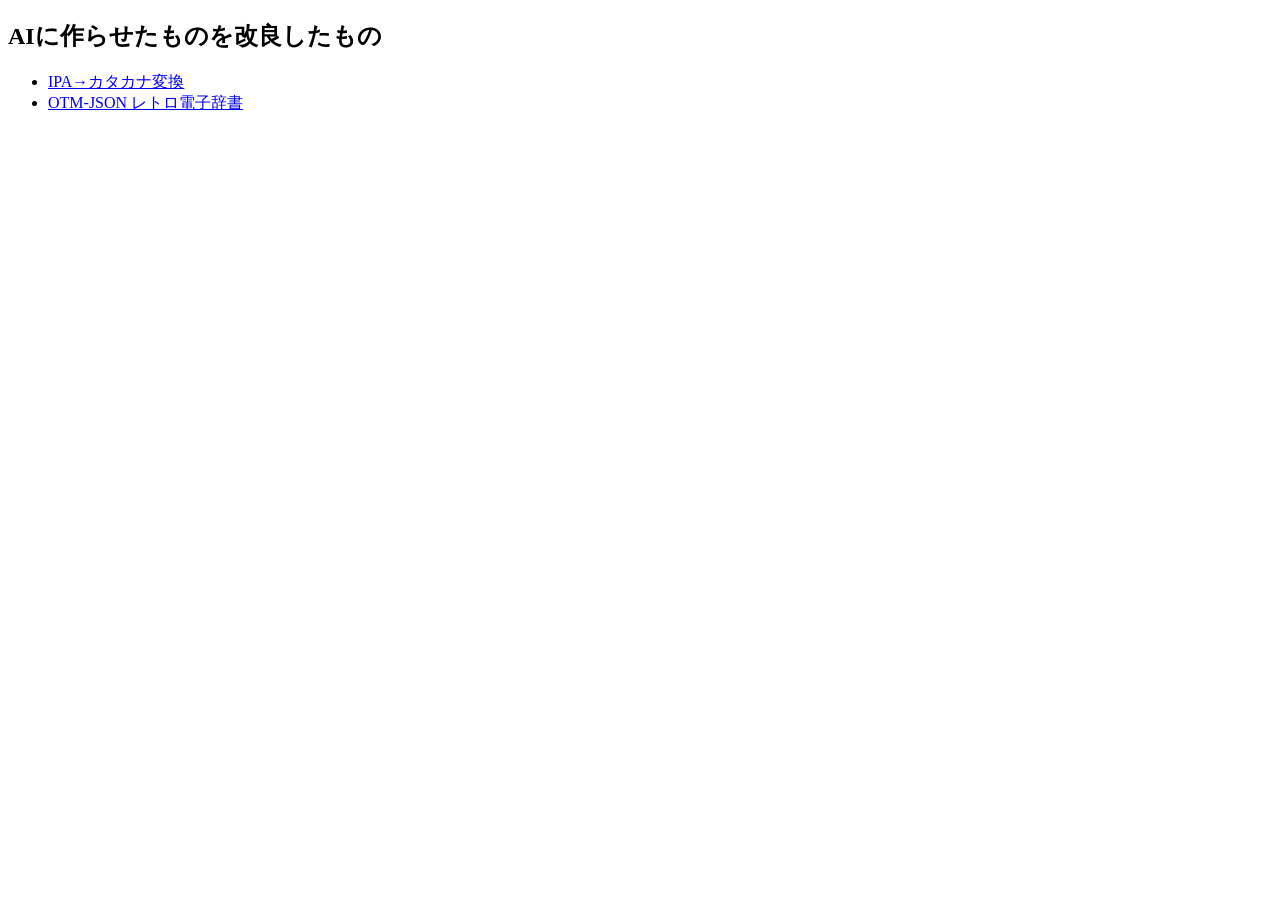
<file: index.html>
<!DOCTYPE html>
<html lang="ja">

<head>
  <meta charset="UTF-8">
  <meta name="viewport" content="width=device-width, initial-scale=1.0">
  <title>index</title>
</head>

<body>
  <nav aria-label="同じ階層のページ">
    <h2>AIに作らせたものを改良したもの</h2>
    <ul>
      <li><a href="IPA_kana_converter.html">IPA→カタカナ変換</a></li>
      <li><a href="OTM_retrodict.html">OTM-JSON レトロ電子辞書</a></li>
    </ul>
  </nav>
</body>

</html>
</file>
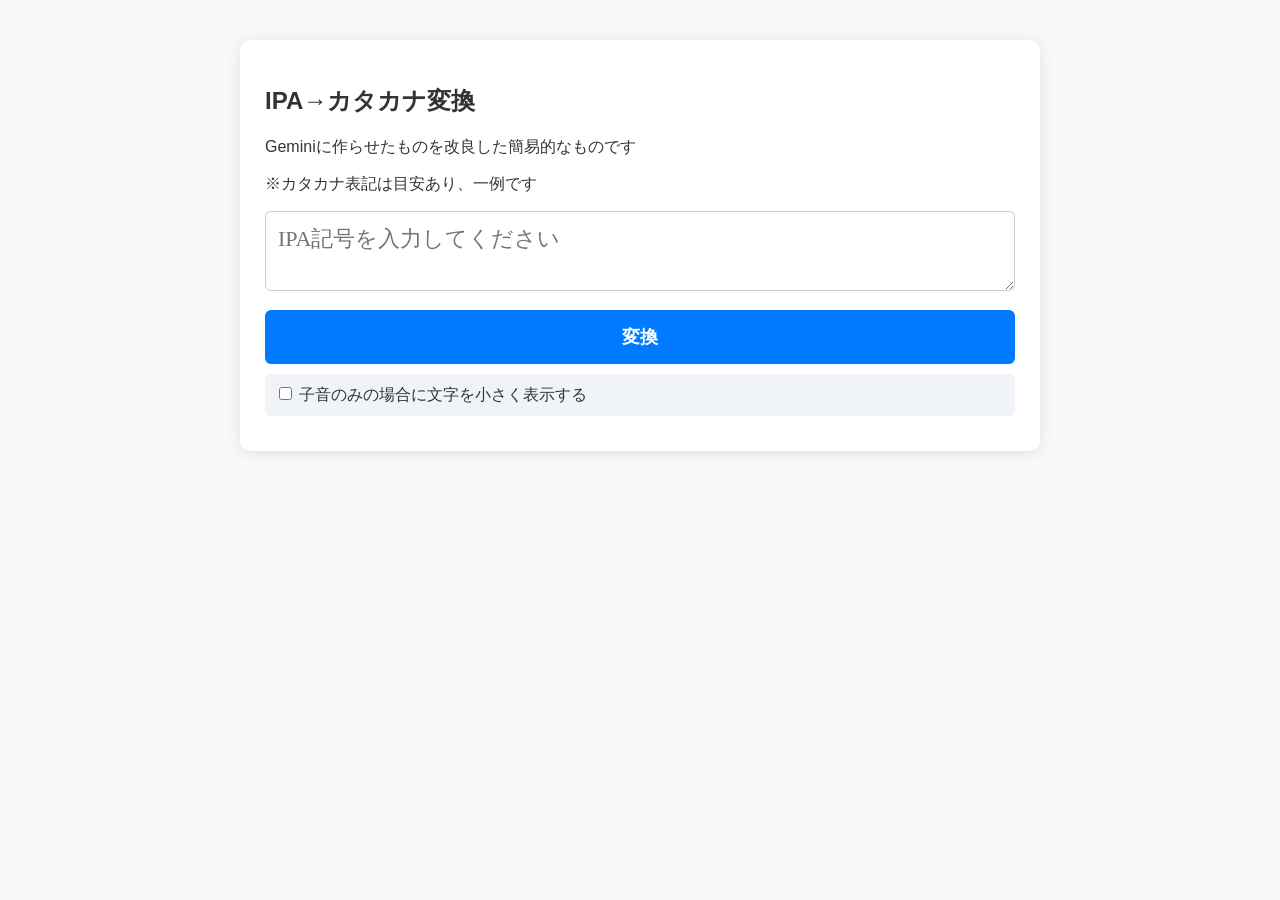
<file: IPA_kana_converter.html>
<!DOCTYPE html>
<html lang="ja">

<head>
    <meta charset="UTF-8">
    <meta name="viewport" content="width=device-width, initial-scale=1.0">
    <title>IPA→カタカナ変換</title>
    <style>
        body {
            font-family: "Helvetica Neue", Arial, "Hiragino Kaku Gothic ProN", "Hiragino Sans", Meiryo, sans-serif;
            max-width: 800px;
            margin: 20px auto;
            padding: 20px;
            background-color: #f8f9fa;
            color: #333;
        }

        textarea#ipaInput {
            width: 100%;
            height: 80px;
            font-size: 22px;
            padding: 12px;
            border: 1px solid #ccc;
            border-radius: 6px;
            box-sizing: border-box;
            font-family: "Charis SIL", "Doulos SIL", "Gentium Plus", "Lucida Sans Unicode", "Segoe UI Symbol", "Arial Unicode MS", serif;
        }

        textarea {
            width: 100%;
            height: 80px;
            font-size: 20px;
            padding: 12px;
            border: 1px solid #ccc;
            border-radius: 6px;
            box-sizing: border-box;
        }

        button {
            margin-top: 15px;
            width: 100%;
            padding: 15px;
            font-size: 18px;
            background: #007bff;
            color: white;
            border: none;
            border-radius: 6px;
            cursor: pointer;
            font-weight: bold;
        }

        #resultArea {
            margin-top: 30px;
        }

        .kana-display {
            font-size: 2.5rem;
            font-weight: bold;
            color: #007bff;
            text-align: center;
            margin-bottom: 20px;
            border-bottom: 2px solid #eee;
            padding-bottom: 10px;
        }

        table {
            width: 100%;
            border-collapse: collapse;
        }

        th,
        td {
            border: 1px solid #ddd;
            padding: 12px;
            text-align: center;
        }

        th {
            background-color: #f2f2f2;
        }

        .ipa-input-org {
            background: #e9ecef;
            color: #007bff;
        }

        .small-char {
            font-size: 0.55em;
            color: #339fff;
            vertical-align: 0em;
            margin: 0 1px;
        }

        .option-area {
            margin: 10px 0;
            padding: 10px;
            background: #f0f4f8;
            border-radius: 6px;
        }

        .ipa-sym {
            font-weight: bold;
            color: #d63384;
            font-size: 1.4rem;
            font-family: "Charis SIL", "Doulos SIL", "Gentium Plus", "Lucida Sans Unicode", "Segoe UI Symbol", "Arial Unicode MS", serif;
            background-color: #fff0f6;
            padding: 2px 6px;
            border-radius: 4px;
        }

        .ipa-sym a {
            display: block;
            width: 100%;
            height: 100%;
            box-sizing: border-box;
            color: inherit;

        }

        .ipa-sym a:hover {
            color: #007bff;
            background-color: #ff6;
        }

        .container {
            background: white;
            padding: 25px;
            border-radius: 10px;
            box-shadow: 0 2px 15px rgba(0, 0, 0, 0.1);
        }
    </style>
</head>

<body>

    <div class="container">
        <h2>IPA→カタカナ変換</h2>
        <p>Geminiに作らせたものを改良した簡易的なものです</p>
        <p>※カタカナ表記は目安あり、一例です</p>
        <textarea id="ipaInput" placeholder="IPA記号を入力してください"></textarea>
        <button onclick="processIPA()">変換</button>

        <div class="option-area">
            <input type="checkbox" id="smallConsonant" onchange="processIPA()">
            <label for="smallConsonant">子音のみの場合に文字を小さく表示する</label>
        </div>

        <div id="resultArea" style="display:none;">
            <div class="kana-display" id="kanaOutput"></div>
            <table>
                <thead>
                    <tr>
                        <th>記号</th>
                        <th>発音の解説</th>
                    </tr>
                </thead>
                <tbody id="explanationBody"></tbody>
            </table>
        </div>
    </div>


    <script>
        // IPA→簡素音素　日本語に変換する前準備
        const ipaToJpMap = {
            // 母音
            "i": "i", "y": "yu", "ɨ": "wi", "ʉ": "u", "ɯ": "u", "u": "u",
            "ɪ": "i", "ʏ": "u", "ʊ": "u",
            "e": "e", "ø": "u", "ɘ": "e", "ɵ": "o", "ɤ": "u", "o": "o",
            "ə": "a",
            "ɛ": "e", "œ": "e", "ɜ": "a", "ɞ": "a", "ʌ": "a", "ɔ": "o",
            "æ": "ya", "ɐ": "a",
            "a": "a", "ɶ": "a", "ä": "a", "ɑ": "a", "ɒ": "o",

            // 子音
            "p": "p", "b": "b", "t": "t", "d": "d", "ʈ": "t", "ɖ": "d", "c": "ky", "ɟ": "gy", "k": "k", "ɡ": "g", "q": "k", "ɢ": "g", "ʡ": "h", "ʔ": "ッ",
            "m": "m", "ɱ": "m", "n": "n", "ŋ": "ŋ", "ɲ": "ny", "ɳ": "n", "ɴ": "ン", "ɰ̃": "ン",
            "ʙ̥": "p", "ʙ": "b", "r": "r", "ʀ": "r",
            "ⱱ": "v", "ɾ": "r", "ɽ": "r",
            "ɸ": "f", "β": "v", "f": "f", "v": "v", "θ": "s", "ð": "z", "s": "s", "z": "z", "ʃ": "ʃ", "ʒ": "j", "ʂ": "ʃ", "ʐ": "j", "ç": "hy", "ʝ": "y", "x": "h", "ɣ": "g", "χ": "h", "ʁ": "g", "ħ": "h", "ʕ": "h", "h": "h", "ɦ": "h",
            "ɬ": "ʃ", "ɮ": "j",
            "β̞": "w", "ʋ": "w", "ɹ": "r", "ɻ": "r", "j": "y", "ɰ": "w",
            "l": "r", "ɭ": "r", "ʎ": "y", "ʟ": "r",

            "w": "w", "ɥ": "yu", "ʍ": "w",
            "ʲ": "y", "ʷ": "w",

            "ɕ": "ʃ", "ʑ": "j",
            "t͡s": "ʦ", "d͡z": "ʣ", "t͡ʃ": "ʧ", "d͡ʒ": "j", "t͡ɕ": "ʧ", "d͡ʑ": "j", "ʈ͡ʂ": "ʧ", "ɖ͡ʐ": "j", "t͡ɬ": "ʧ", "d͡ɮ": "j",

            "ʜ": "h", "ʢ": "h", "ɧ": "h", "ɺ": "r", "ɫ": "r",

            // 入破音
            "ɓ": "b", "ɗ": "d", "ʄ": "gy", "ɠ": "g", "ʛ": "g", "ᶑ": "d",
            "ɓ̥": "p", "ɗ̥": "t", "ʄ̊": "ky", "ɠ̊": "k", "ʛ̥": "k", "ᶑ̊": "t",

            // 鼻母音
            "ã": "aン", "ẽ": "eン", "ĩ": "iン", "õ": "oン", "ũ": "uン",
            "̃": "ン",

            // 特殊
            "ː": "ー", "ʼ": "", "˞": "ー",
        };

        // 表記ゆれ正規化
        const ipaNormalizeMap = {
            "ts": "t͡s", "t͜s": "t͡s", "ʦ": "t͡s", "ƾ": "t͡s",
            "dz": "d͡z", "d͜z": "d͡z", "ʣ": "d͡z",
            "tʃ": "t͡ʃ", "t͜ʃ": "t͡ʃ", "ʧ": "t͡ʃ",
            "dʒ": "d͡ʒ", "d͜ʒ": "d͡ʒ", "ʤ": "d͡ʒ",
            "tɕ": "t͡ɕ", "t͜ɕ": "t͡ɕ",
            "dʑ": "d͡ʑ", "d͜ʑ": "d͡ʑ",
            "ʈ͜ʂ": "ʈ͡ʂ", "tʂ": "ʈ͡ʂ", "t͡ʂ": "ʈ͡ʂ", "t͜ʂ": "ʈ͡ʂ", "tʂ": "ʈ͡ʂ",
            "ɖ͜ʐ": "ɖ͡ʐ", "ɖʐ": "ɖ͡ʐ", "d͡ʐ": "ɖ͡ʐ", "d͜ʐ": "ɖ͡ʐ", "dʐ": "ɖ͡ʐ",
            "tɬ": "t͡ɬ", "t͜ɬ": "t͡ɬ", "ƛ": "t͡ɬ",
            "dɮ": "d͡ɮ", "d͜ɮ": "d͡ɮ", "λ": "d͡ɮ",
            "g": "ɡ",
            "ɚ": "ə˞", "ɝ": "ɜ˞",
            "ƥ": "ɓ̥", "ƭ": "ɗ̥", "ƈ": "ʄ̊", "ƙ": "ɠ̊", "ʠ": "ʛ̥",
            "͜": "͡",
            ":": "ː",
        };

        // 簡素音素→カタカナ
        const jpToKana = {
            "a": "ア", "i": "イ", "u": "ウ", "e": "エ", "o": "オ",
            "ka": "カ", "ki": "キ", "ku": "ク", "ke": "ケ", "ko": "コ", "kー": "ッk",
            "ga": "ガ", "gi": "ギ", "gu": "グ", "ge": "ゲ", "go": "ゴ",
            "ŋa": "ガ", "ŋi": "ギ", "ŋu": "グ", "ŋe": "ゲ", "ŋo": "ゴ",
            "sa": "サ", "si": "スィ", "su": "ス", "se": "セ", "so": "ソ",
            "za": "ザ", "zi": "ズィ", "zu": "ズ", "ze": "ゼ", "zo": "ゾ",
            "ta": "タ", "ti": "ティ", "tu": "トゥ", "te": "テ", "to": "ト",
            "da": "ダ", "di": "ディ", "du": "ドゥ", "de": "デ", "do": "ド",
            "na": "ナ", "ni": "ニ", "nu": "ヌ", "ne": "ネ", "no": "ノ",
            "ha": "ハ", "hi": "ヒ", "hu": "フ", "he": "ヘ", "ho": "ホ",
            "ba": "バ", "bi": "ビ", "bu": "ブ", "be": "ベ", "bo": "ボ",
            "pa": "パ", "pi": "ピ", "pu": "プ", "pe": "ペ", "po": "ポ",
            "ma": "マ", "mi": "ミ", "mu": "ム", "me": "メ", "mo": "モ",
            "ya": "ヤ", "yi": "イィ", "yu": "ユ", "ye": "イェ", "yo": "ヨ",
            "ra": "ラ", "ri": "リ", "ru": "ル", "re": "レ", "ro": "ロ",
            "wa": "ワ", "wi": "ウィ", "wu": "ウゥ", "we": "ウェ", "wo": "ウォ",
            "ン": "ン", "ッ": "ッ", "ー": "ー",
            // 拗音
            "kya": "キャ", "kyi": "キ", "kyu": "キュ", "kye": "キェ", "kyo": "キョ",
            "gya": "ギャ", "gyi": "ギ", "gyu": "ギュ", "gye": "ギェ", "gyo": "ギョ",
            "ŋya": "ギャ", "ŋyi": "ギ", "ŋyu": "ギュ", "ŋye": "ギェ", "ŋyo": "ギョ",
            "nya": "ニャ", "nyi": "ニ", "nyu": "ニュ", "nye": "ニェ", "nyo": "ニョ",
            "hya": "ヒャ", "hyi": "ヒ", "hyu": "ヒュ", "hye": "ヒェ", "hyo": "ヒョ",
            "mya": "ミャ", "myi": "ミ", "myu": "ミュ", "mye": "ミェ", "myo": "ミョ",
            "rya": "リャ", "ryi": "リ", "ryu": "リュ", "rye": "リェ", "ryo": "リョ",
            "pya": "ピャ", "pyi": "ピ", "pyu": "ピュ", "pye": "ピェ", "pyo": "ピョ",
            "bya": "ビャ", "byi": "ビ", "byu": "ビュ", "bye": "ビェ", "byo": "ビョ",
            // 英語・外来語用
            "ʃa": "シャ", "ʃi": "シ", "ʃu": "シュ", "ʃe": "シェ", "ʃo": "ショ",
            "ʧa": "チャ", "ʧi": "チ", "ʧu": "チュ", "ʧe": "チェ", "ʧo": "チョ",
            "ʃya": "シャ", "ʃyi": "シ", "ʃyu": "シュ", "ʃye": "シェ", "ʃyo": "ショ",
            "ʧya": "チャ", "ʧyi": "チ", "ʧyu": "チュ", "ʧye": "チェ", "ʧyo": "チョ",
            "ja": "ジャ", "ji": "ジ", "ju": "ジュ", "je": "ジェ", "jo": "ジョ",
            "fa": "ファ", "fi": "フィ", "fu": "フ", "fe": "フェ", "fo": "フォ",
            "va": "ヴァ", "vi": "ヴィ", "vu": "ヴ", "ve": "ヴェ", "vo": "ヴォ",
            "ʦa": "ツァ", "ʦi": "ツィ", "ʦu": "ツ", "ʦe": "ツェ", "ʦo": "ツォ",
            "ʣa": "ザ", "ʣi": "ズィ", "ʣu": "ズ", "ʣe": "ゼ", "ʣo": "ゾ",
            "ʦya": "ツャ", "ʦyi": "ツィ", "ʦyu": "ツュ", "ʦye": "ツィェ", "ʦyo": "ツョ",
            "ʣya": "ズャ", "ʣyi": "ズィ", "ʣyu": "ズュ", "ʣye": "ズィェ", "ʣyo": "ズョ",
            "tya": "テャ", "tyi": "ティ", "tyu": "テュ", "tye": "ティェ", "tyo": "テョ",
            "dya": "デャ", "dyi": "ディ", "dyu": "デュ", "dye": "ディェ", "dyo": "デョ",
            "kwa": "クァ", "kwi": "クィ", "kwu": "ク", "kwe": "クェ", "kwo": "クォ",
            "gwa": "グァ", "gwi": "グィ", "gwu": "グ", "gwe": "グェ", "gwo": "グォ",
            "sya": "スャ", "syi": "スィ", "syu": "スュ", "sye": "スィェ", "syo": "スョ",
            "zya": "ズャ", "zyi": "ズィ", "zyu": "ズュ", "zye": "ズィェ", "zyo": "ズョ",
            // 子音単独
            "k": "ク", "g": "グ", "s": "ス", "z": "ズ", "t": "ト", "d": "ド",
            "n": "ン", "h": "フ", "f": "フ", "b": "ブ", "p": "プ", "m": "ム",
            "y": "ィ", "r": "ル", "l": "ル", "v": "ヴ", "w": "ゥ",
            "ky": "キ", "gy": "ギ", "sy": "シ", "zy": "ズィ", "ty": "ティ", "dy": "ディ",
            "hy": "ヒ", "fy": "フィ", "by": "ビ", "py": "ピ", "my": "ミ",
            "y": "ィ", "r": "ル", "l": "ル", "v": "ヴ", "w": "ゥ",
            "ʃ": "シ", "j": "ジ", "ʧ": "チ", "ʦ": "ツ", "ʣ": "ズ", 
        };
        // 解説データ
        const ipaDesc = {
            // 母音
            "i": ["日本語の「イ」に近い音", "非円唇前舌狭母音"],
            "y": ["「ウ」の口で「イ」と発音する音", "円唇前舌狭母音"],
            "ɨ": ["「イ」と「ウ」の中間で、唇を丸めない音", "非円唇中舌狭母音"],
            "ʉ": ["「イ」と「ウ」の中間で、唇を丸める音", "円唇中舌狭母音"],
            "ɯ": ["日本語の「ウ」に近いが、唇を丸めない音", "非円唇後舌狭母音"],
            "u": ["日本語の「ウ」より唇を丸める音", "円唇後舌狭母音"],

            "ɪ": ["少し「エ」に近い、短い「イ」の音", "非円唇前舌め広めの狭母音"],
            "ʏ": ["「ウ」の口で発音する、短い「イ」の音", "円唇前舌め広めの狭母音"],
            "ʊ": ["少し「オ」に近い、短い「ウ」の音", "円唇後舌め広めの狭母音"],

            "e": ["日本語の「エ」に近い音", "非円唇前舌半狭母音"],
            "ø": ["「ウ」の口で「エ」と発音する音", "円唇前舌半狭母音"],
            "ɘ": ["", "非円唇中舌半狭母音"],
            "ɵ": ["", "円唇中舌半狭母音"],
            "ɤ": ["", "非円唇後舌半狭母音"],
            "o": ["日本語の「オ」に近い音", "円唇後舌半狭母音"],

            "ə": ["曖昧な母音", "シュワー"],

            "ɛ": ["広めの「エ」の発音", "非円唇前舌半広母音"],
            "œ": ["", "円唇前舌半広母音"],
            "ɜ": ["", "非円唇中舌半広母音"],
            "ɞ": ["", "円唇中舌半広母音"],
            "ʌ": ["", "非円唇後舌半広母音"],
            "ɔ": ["広めの「オ」の発音", "円唇後舌半広母音"],


            "æ": ["「ア」と「エ」の中間の音", "非円唇前舌狭めの広母音"],
            "ɐ": ["", "中舌狭めの広母音"],

            "a": ["日本語の「ア」に近い音", "非円唇前舌広母音"],
            "ɶ": ["", "円唇前舌広母音"],
            "ä": ["日本語の「ア」に近い音", "非円唇中舌広母音"],
            "ɑ": ["", "非円唇後舌広母音"],
            "ɒ": ["", "円唇後舌広母音"],


            // 子音（破裂音）
            "p": ["日本語のパ行の子音", "無声両唇破裂音"],
            "b": ["日本語のバ行の子音", "有声両唇破裂音"],
            "t": ["日本語のタ行の子音", "無声歯茎破裂音"],
            "d": ["日本語のダ行の子音", "有声歯茎破裂音"],
            "ʈ": ["舌を丸めて歯茎より少し後ろに当ててタ行のように発音する子音", "無声そり舌破裂音"],
            "ɖ": ["舌を丸めて歯茎より少し後ろに当ててダ行のように発音する子音", "有声そり舌破裂音"],
            "c": ["「キャ」と「チャ」の間の音", "無声硬口蓋破裂音"],
            "ɟ": ["「ギャ」と「ジャ」の間の音", "有声硬口蓋破裂音"],
            "k": ["日本語のカ行の子音", "無声軟口蓋破裂音"],
            "ɡ": ["日本語のガ行の子音", "有声軟口蓋破裂音"],
            "q": ["", "無声口蓋垂破裂音"],
            "ɢ": ["", "有声口蓋垂破裂音"],
            "ʡ": ["", "喉頭蓋破裂音"],
            "ʔ": ["", "声門破裂音"],

            // 子音（鼻音）
            "m": ["日本語のマ行の子音", "両唇鼻音"],
            "n": ["日本語のナ行の子音", "歯茎鼻音"],
            "ɳ": ["舌を反らせてナ行のように発音する子音", "そり舌鼻音"],
            "ɲ": ["日本語の「ニ」やニャ行の子音", "硬口蓋鼻音"],
            "ŋ": ["日本語のカ行やガ行の前の「ン」の音", "軟口蓋鼻音"],
            "ɴ": ["日本語の「ン」を単独で発音した際の音", "口蓋垂鼻音"],
            "ɰ̃": ["日本語の母音や半母音の前の「ン」の音", null],

            // 子音（ふるえ、はじき音）
            "ʙ̥": ["唇を震わせて、パ行のように発音する子音", "無声両唇ふるえ音"],
            "ʙ": ["唇を震わせて、バ行のように発音する子音", "両唇ふるえ音"],
            "r": ["舌を震わせて発音する、巻き舌のR", "歯茎ふるえ音"],
            "ʀ": ["のどを震わせて発音するR", "口蓋垂ふるえ音"],
            "ⱱ": ["", "唇歯はじき音"],
            "ɾ": ["日本語のラ行の子音", "有声歯・歯茎たたき音およびはじき音"],

            // 子音（摩擦音）
            "ɸ": ["日本語の「フ」やファ行の子音", "無声両唇摩擦音"],
            "β": ["", "有声両唇摩擦音"],
            "f": ["上の歯を下唇に当ててファ行のように発音する子音。英語のf", "無声唇歯摩擦音"],
            "v": ["上の歯を下唇に当ててヴァ行のように発音する子音。英語のv", "有声唇歯摩擦音"],
            "θ": ["舌を噛んで、サ行のように発音する子音。英語のthの無声版", "無声歯摩擦音"],
            "ð": ["舌を噛んで、ザ行のように発音する子音。英語のthの有声版", "有声歯摩擦音"],
            "s": ["日本語のサ行の子音", "無声歯茎摩擦音"],
            "z": ["日本語のザ行の子音", "有声歯茎摩擦音"],
            "ʃ": ["日本語のシャ行に近い音。英語のsh", "無声後部歯茎摩擦音"],
            "ʒ": ["日本語のジャ行に近い音", "有声後部歯茎摩擦音"],
            "ʂ": ["舌を反らせてシャ行のように発音する子音", "無声そり舌摩擦音"],
            "ʐ": ["舌を反らせてジャ行のように発音する子音", "有声そり舌摩擦音"],
            "ɕ": ["日本語の「シ」やシャ行の子音", "無声歯茎硬口蓋摩擦音"],
            "ʑ": ["日本語の「ジ」やジャ行の子音", "有声歯茎硬口蓋摩擦音"],
            "ç": ["日本語の「ヒ」やヒャ行の子音", "無声硬口蓋摩擦音"],
            "ʝ": ["", "有声硬口蓋摩擦音"],
            "x": ["", "無声軟口蓋摩擦音"],
            "ɣ": ["", "有声軟口蓋摩擦音"],
            "χ": ["", "無声口蓋垂摩擦音"],
            "ʁ": ["", "有声口蓋垂摩擦音"],
            "ħ": ["", "無声咽頭摩擦音"],
            "ʕ": ["", "有声咽頭摩擦音"],
            "h": ["日本語のハ行の子音", "無声声門摩擦音"],
            "ɦ": ["", "有声声門摩擦音"],
            "ɬ": ["", "無声歯茎側面摩擦音"],
            "ɮ": ["", "有声歯茎側面摩擦音"],

            // 子音（接近音など）
            "β̞": ["日本語のワ行の子音", "両唇接近音"],
            "w": ["日本語のワ行より唇を丸める子音", "有声両唇軟口蓋接近音"],
            "l": ["舌を歯茎に付けて、ラ行のように発音する子音", "有声歯・歯茎・後部歯茎側面接近音"],
            "ɹ": ["", "有声歯茎・後部歯茎接近音"],
            "j": ["日本語のヤ行の子音", "硬口蓋接近音"],

            // 破擦音
            "t͡s": ["日本語の「ツ」の子音", "無声歯茎破擦音"],
            "d͡z": ["日本語のザ行（ヅァ行）の子音", "有声歯茎破擦音"],
            "t͡ʃ": ["", "無声後部歯茎破擦音"],
            "d͡ʒ": ["", "有声後部歯茎破擦音"],
            "ʈ͡ʂ": ["", "無声そり舌破擦音"],
            "ɖ͡ʐ": ["", "有声そり舌破擦音"],
            "t͡ɕ": ["日本語の「チ」やチャ行の子音", "無声歯茎硬口蓋破擦音"],
            "d͡ʑ": ["日本語のジャ行（ヂャ行）の子音", "有声歯茎硬口蓋破擦音"],
            "t͡ɬ": ["", "無声歯茎側面破擦音"],
            "d͡ɮ": ["", "有声歯茎側面破擦音"],

            // 補助記号
            "ː": ["直前の音を伸ばす", ""],
            "ˈ": ["第一アクセント。次に続く音節が最も強く読まれる", ""],
            "ˌ": ["第二アクセント。次に続く音節がやや強く読まれる", ""],
            "̥": ["無声化記号。有声音の下に付き、声帯を震わせないことを示す", ""]
        };

        // トークナイズ処理（IPA辞書のキーが長い順にマッチングさせる）
        function tokenizeIPA(str) {
            let tokens = [];
            let i = 0;
            const sortedIpaKeys = Object.keys(ipaToJpMap).sort((a, b) => b.length - a.length);

            while (i < str.length) {
                let match = null;
                for (let key of sortedIpaKeys) {
                    if (str.substr(i, key.length) === key) {
                        match = key;
                        break;
                    }
                }
                if (match) {
                    tokens.push(match);
                    i += match.length;
                } else {
                    // ここで空白や未定義文字が1文字ずつ入る
                    tokens.push(str[i]);
                    i++;
                }
            }
            return tokens;
        }

        // 変換処理
        function processIPA(isAuto = false) {
            const rawInput = document.getElementById('ipaInput').value;
            const resultArea = document.getElementById('resultArea');

            let normalizedInput = rawInput;

            const sortedIpaKeys = Object.keys(ipaToJpMap).sort((a, b) => b.length - a.length);

            // 表記の正規化
            const normKeys = Object.keys(ipaNormalizeMap).sort((a, b) => b.length - a.length);
            normKeys.forEach(key => {
                normalizedInput = normalizedInput.split(key).join(ipaNormalizeMap[key]);
            });

            // 内部変換用の変数
            let processingInput = normalizedInput;

            // 子音+「ː」を子音重ねに置換
            const consonantsOnly = "pbtdʈɖcɟkɡqɢʡʔmɱnŋɲɳɴʙrʀⱱɾɽɸβfvθðszʃʒʂʐçʝxɣχʁħʕhɦɬɮʋɹɻjɰlɭʎʟwɥʍɕʑɓɗʄɠʛᶑt͡sd͡zt͡ʃd͡ʒt͡ɕd͡ʑʈ͡ʂɖ͡ʐt͡ɬd͡ɮ";

            for (const key of sortedIpaKeys) {
                // keyが子音リストに含まれている場合のみ、重ね処理を行う
                if (consonantsOnly.includes(key)) {
                    const target = key + "ː";
                    if (processingInput.includes(target)) {
                        processingInput = processingInput.split(target).join(key + key);
                    }
                }
            }

            // IPA→簡素音素　日本語に変換する前準備
            let intermediate = "";
            let tempInput = processingInput; // 内部変換用

            while (tempInput.length > 0) {
                let matched = false;

                // 改行を保持
                if (tempInput.startsWith("\n")) {
                    intermediate += "\n";
                    tempInput = tempInput.slice(1);
                    continue;
                }

                // 空白は全角スペースとして保持
                if (tempInput.startsWith(" ") || tempInput.startsWith("　")) {
                    intermediate += "　";
                    tempInput = tempInput.slice(1);
                    continue;
                }

                for (const key of sortedIpaKeys) {
                    if (tempInput.startsWith(key)) {
                        let val = ipaToJpMap[key];
                        intermediate += val;
                        tempInput = tempInput.slice(key.length);
                        matched = true;
                        break;
                    }
                }

                if (!matched) {
                    // 未定義音素のスキップ
                    tempInput = tempInput.slice(1);
                }
            }

            // -子音が連続する場合、前の方を「ッ」
            let fastIntermediate = "";
            const cons = "bcdfghjklpqrstvwxyzʦʣʧʃj";

            // 同一とみなすペアの正規表現置換
            let normalized = intermediate
                .replace(/tʦ/g, "ʦʦ")
                .replace(/tʧ/g, "ʧʧ")
                .replace(/dʣ/g, "ʣʣ")
                .replace(/zj/g, "jj")
                .replace(/sʃ/g, "ʃʃ");

            for (let j = 0; j < intermediate.length; j++) {
                let curr = normalized[j];
                let next = normalized[j + 1];
                // 置換
                if (next && curr === next && cons.includes(next) && cons.includes(curr) && curr !== "n" && curr !== "m" && curr !== "w" && curr !== "y") {
                    fastIntermediate += "ッ";
                    // y, wの重複を削除
                } else if (next && curr === next && cons.includes(next) && cons.includes(curr) && (curr === "w" || curr === "y")) {
                    fastIntermediate += "";
                } else {
                    fastIntermediate += curr;
                }
            }
            intermediate = fastIntermediate;

            // 簡素音素→カタカナ
            let finalKana = "";
            let i = 0;
            const vowels = "aiueo";
            let lastChar = ""; // 直前の文字を保持
            const isSmallConsonant = document.getElementById('smallConsonant').checked;
            const singleConsonants = ["k", "g", "s", "z", "t", "d", "h", "f", "b", "p", "m", "r", "l", "v", "ʃ", "ʧ", "j", "ʦ", "ʣ", "ky", "gy", "sy", "zy", "ty", "dy", "hy", "fy", "by", "py", "my", "ry", "ly", "vy"];

            while (i < intermediate.length) {
                let curr = intermediate[i];
                let next = intermediate[i + 1];

                // 特殊記号の処理
                if (curr === " ") { finalKana += "　"; i++; continue; }
                if (curr === "ー") { finalKana += "ー"; i++; continue; }
                if (curr === "ッ") { finalKana += "ッ"; i++; continue; }

                // 一部の両唇音の前のmを「ン」の同化と扱う
                if (curr === "m" && (next === "m" || next === "b" || next === "p")) {
                    finalKana += "ン";
                    i++;
                    continue;
                }

                // 2. 最大4文字のマッチング（tsaなどの外来語、サス/アツァス判定の核）
                let match = null;
                let matchedLen = 0;
                let matchedKey = "";
                for (let len = 4; len >= 1; len--) {
                    let chunk = intermediate.substr(i, len);
                    if (jpToKana[chunk]) {
                        match = jpToKana[chunk];
                        matchedLen = len;
                        matchedKey = chunk;
                        break;
                    }
                }

                if (match) {
                    let res = match;

                    // サイズ変更の判定
                    if (isSmallConsonant && singleConsonants.includes(matchedKey)) {
                        finalKana += `<span class="small-char">${match}</span>`;
                    } else {
                        finalKana += match;
                    }
                    i += matchedLen;
                } else {
                    // フォールバック処理（マッチしなかった場合）
                    if (jpToKana[curr]) {
                        finalKana += jpToKana[curr];
                        i++;
                    } else {
                        finalKana += curr;
                        i++;
                    }
                }
            }
            // innerHTMLで出力（spanタグを有効にするため）
            document.getElementById('kanaOutput').innerHTML = finalKana;

            // 解説表示
            displayExplanation(normalizedInput, sortedIpaKeys);
        }

        // 入力文字のエスケープ
        function escapeHTML(str) {
            if (!str) return "";
            return str.replace(/[&<>"']/g, function (m) {
                return {
                    '&': '&amp;',
                    '<': '&lt;',
                    '>': '&gt;',
                    '"': '&quot;',
                    "'": '&#39;'
                }[m];
            });
        }

        // 解説表示
        function displayExplanation(normalizedInput, sortedIpaKeys) {
            const resultArea = document.getElementById('explanationBody');
            resultArea.innerHTML = "";

            const lines = normalizedInput.split('\n');

            lines.forEach((line) => {
                if (line.trim() === "") return;

                // 入力行をエスケープして表示
                let safeLine = escapeHTML(line);
                let tableRows = `<tr><th colspan="2" class="ipa-input-org">${safeLine}</th></tr>`;

                let tempStr = line;
                while (tempStr.length > 0) {
                    let found = false;
                    for (let key of sortedIpaKeys) {
                        if (tempStr.startsWith(key)) {
                            if (!/\s/.test(key)) {
                                let desc = ipaDesc[key]?.[0] || "解説なし";
                                let link = ipaDesc[key]?.[1];

                                let keyHtml = (link === null || link === undefined)
                                    ? escapeHTML(key)
                                    : `<a href="https://ja.wikipedia.org/wiki/${encodeURIComponent(link || key)}">${escapeHTML(key)}</a>`;

                                tableRows += `
                                <tr>
                                    <td class="ipa-sym">${keyHtml}</td>
                                    <td><div>${escapeHTML(desc)}</div></td>
                                </tr>`;
                            }
                            tempStr = tempStr.slice(key.length);
                            found = true;
                            break;
                        }
                    }
                    if (!found) {
                        let unknownChar = tempStr[0];
                        if (!/\s/.test(unknownChar)) {
                            tableRows += `
                            <tr>
                                <td class="ipa-sym">${escapeHTML(unknownChar)}</td>
                                <td><div>未定義の記号</div></td>
                            </tr>`;
                        }
                        tempStr = tempStr.slice(1);
                    }
                }
                resultArea.innerHTML += tableRows;
            });

            document.getElementById('resultArea').style.display = "block";
        }
    </script>
</body>

</html>
</file>
